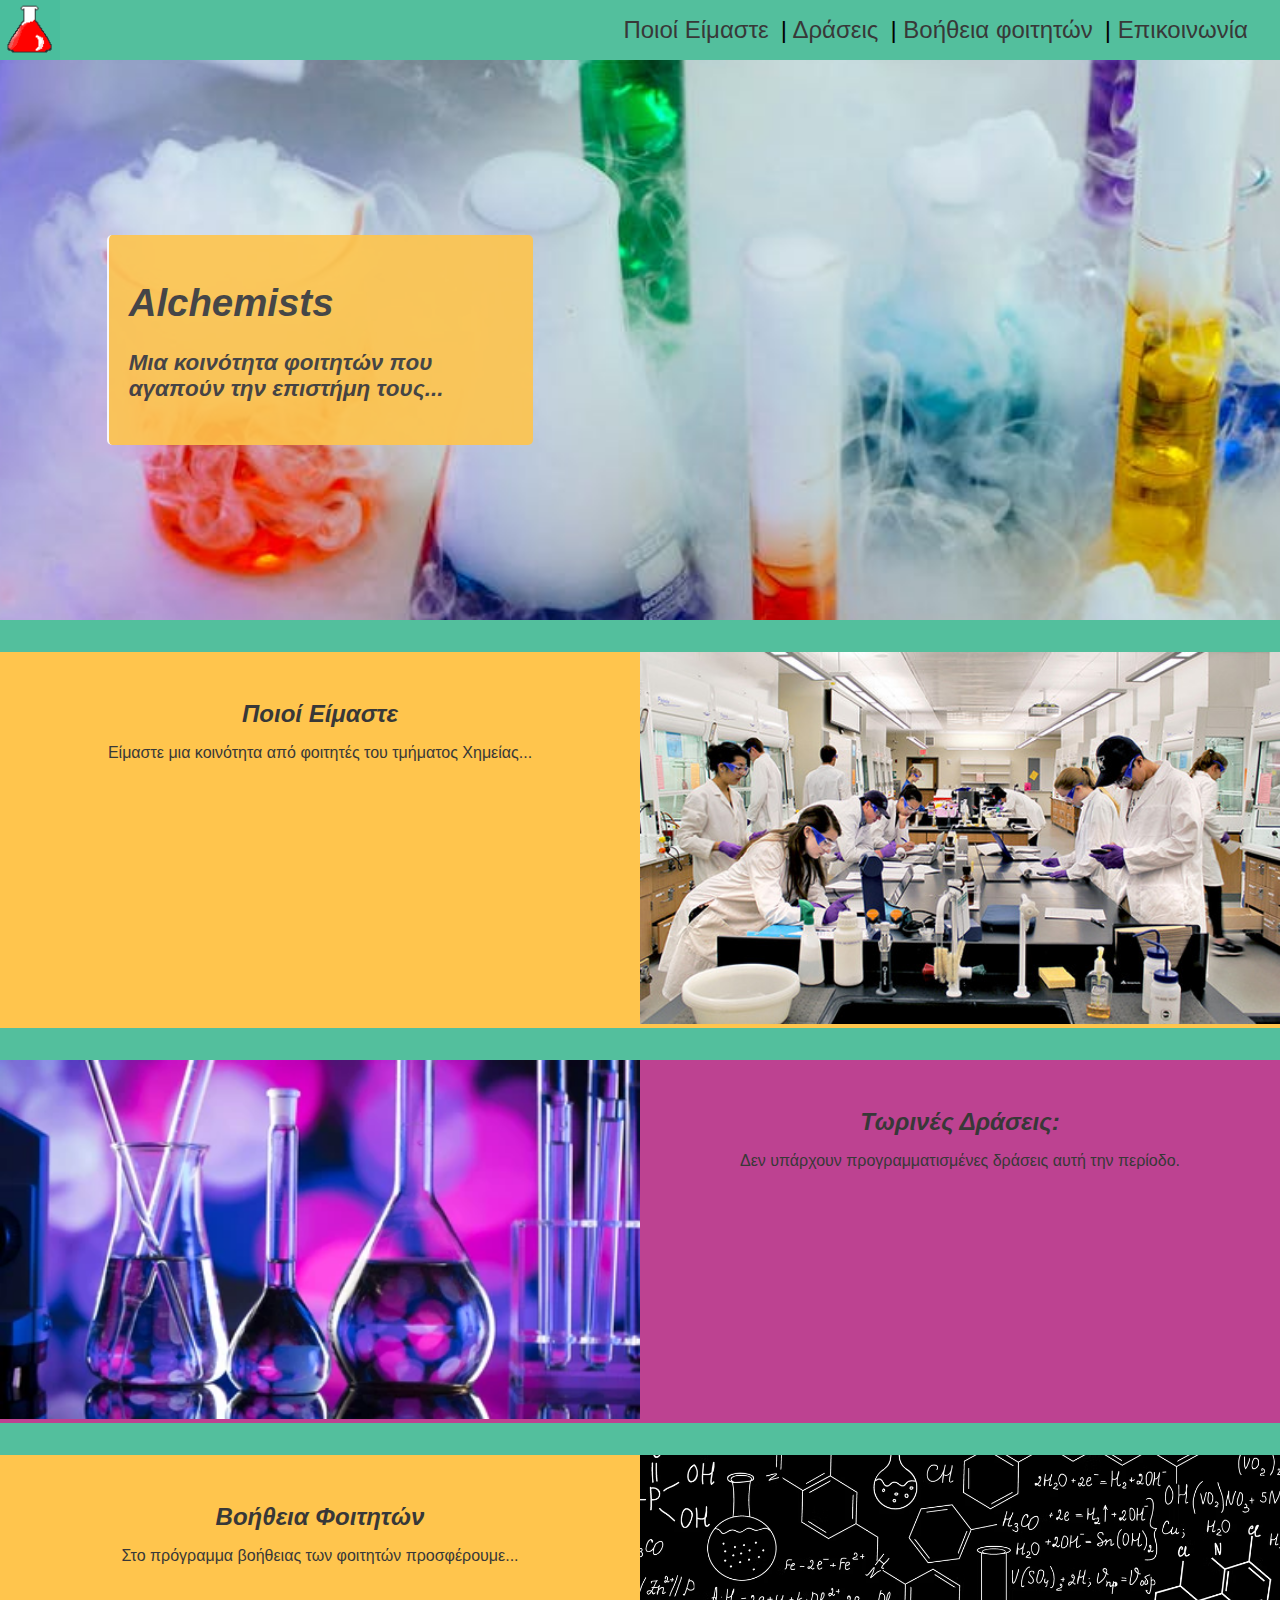
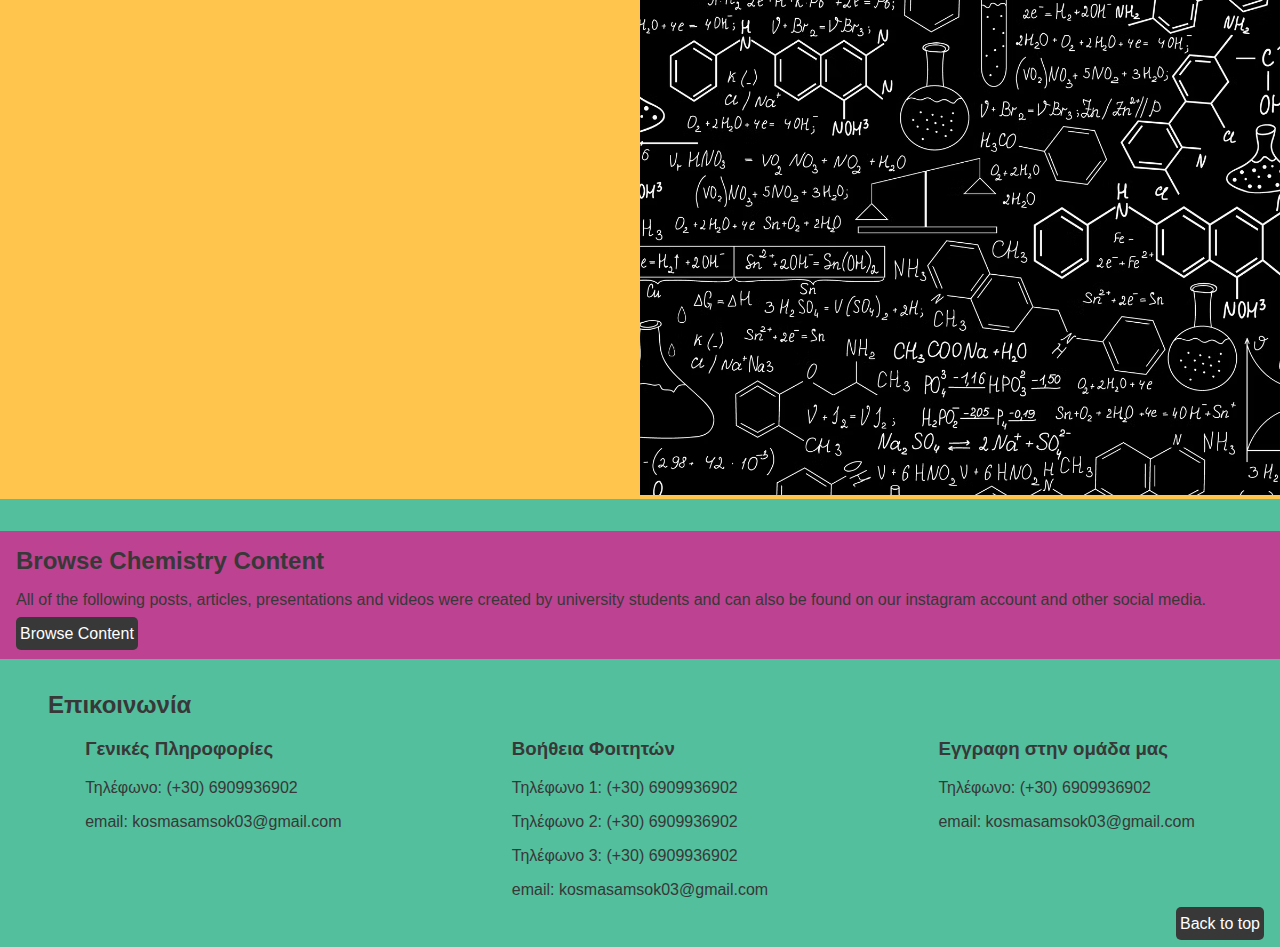
<file: index.html>
<!DOCTYPE html>
<html lang="en">
<head>
    <meta charset="UTF-8">
    <meta http-equiv="X-UA-Compatible" content="IE=edge">
    <meta name="viewport" content="width=device-width, initial-scale=1.0">
    <title>Alchemists</title>
    <link rel="stylesheet" type="text/css" href="./Resources/Css/styles.css" />
    <link rel="icon" type="image/x-icon" href="./Resources/favicon/favicon.ico">
</head>
<body>
    <header>
      <img class="logo" onclick="location.assign('https://www.instagram.com/__alchemists_/')" src="./Resources/Img/chemistryLogo.png"/>
        <nav class="mainNav">
          <ul>
            <li>
              <a href="#whoWeAre">Ποιοί Είμαστε</a>
            </li>
            <li>
              <a href="#actions">Δράσεις</a>
            </li>
            <li>
              <a href="#help">Βοήθεια φοιτητών</a>
            </li>
            <li>
              <a href="#contact">Επικοινωνία</a>
            </li>
          </ul>
          <section class="p-menu1">
            <nav id="navbar" class="navigation" role="navigation">
              <input id="toggle1" type="checkbox" />
              <label class="hamburger1" for="toggle1">
                <div class="top"></div>
                <div class="meat"></div>
                <div class="bottom"></div>
              </label>
            
              <nav class="menu1">
                <a class="link1" href="#whoWeAre">Ποιοί Είμαστε</a>
                <a class="link1" href="#actions">Δράσεις</a>
                <a class="link1" href="#help">Βοήθεια φοιτητών</a>
                <a class="link1" href="#contact">Επικοινωνία</a>
                <a class="link1" href="./Main/content.html">Browse</a>
              </nav>
          </nav>
          </section>
        </nav>
      </header>
      <div class="mainSection" id="intro">
      <div class="content" onclick="location.assign('https://www.instagram.com/__alchemists_/')">
        <div>
          <h1><em>Alchemists</em></h1>
          <h3><em>Μια κοινότητα φοιτητών που αγαπούν την επιστήμη τους...</em></h3>
        </div>
      </div>
      </div>
      <div class="divider">
      </div>
      <div id="whoWeAre">
        <div class="subjectBlock">
        <h2><em>Ποιοί Είμαστε</em></h2>
        <p>Είμαστε μια κοινότητα από φοιτητές του τμήματος Χημείας...</p>
        </div>
        <div class="subjectBlock subjectImg">
        <img src="./Resources/Img/LabPicture.jpg" class="blockImg"/>
      </div>
      </div>
      <div class="divider">
      </div>
      <div id="actions">
        <div class="subjectBlock subjectImg">
        <img src="./Resources/Img/chemistryLabBackgroundCropped.png" class="blockImg"/>
        </div>
        <div class="subjectBlock">
        <h2><em>Τωρινές Δράσεις:</em></h2>
        <p>Δεν υπάρχουν προγραμματισμένες δράσεις αυτή την περίοδο.</p>
      </div>
      </div>
      <div class="divider">
      </div>
      <div id="help">
        <div class="subjectBlock">
          <h2><em>Βοήθεια Φοιτητών</em></h2>
          <p>Στο πρόγραμμα βοήθειας των φοιτητών προσφέρουμε...</p>
          </div>
        <div class="subjectBlock subjectImg">
        <img src="./Resources/Img/WhiteBoard.avif" class="blockImg"/>
      </div>
      </div>
      <div class="divider">
      </div>
      <div id="ChemistryContent">
        <div>
          <h2>Browse Chemistry Content</h2>
        </div>
        <div>
          <p>All of the following posts, articles, presentations and videos were created 
            by university students and can also be found on our instagram account and other social media.</p>
        </div>
        <div class="browse">
          <a href="./Main/content.html">Browse Content</a>
        </div>
      </div>
      <div class="divider">
      </div>
      <div id="contact">
        <h2>Επικοινωνία</h2>
      <div class="contactCards">
      <div>
        <h3>Γενικές Πληροφορίες</h3>
        <p>Τηλέφωνο: (+30) 6909936902</p>
        <p>email: kosmasamsok03@gmail.com</p>
      </div>
      <div>
        <h3>Βοήθεια Φοιτητών</h3>
        <p>Τηλέφωνο 1: (+30) 6909936902</p>
        <p>Τηλέφωνο 2: (+30) 6909936902</p>
        <p>Τηλέφωνο 3: (+30) 6909936902</p>
        <p>email: kosmasamsok03@gmail.com</p>
      </div>
      <div>
        <h3>Εγγραφη στην ομάδα μας</h3>
        <p>Τηλέφωνο: (+30) 6909936902</p>
        <p>email: kosmasamsok03@gmail.com</p>
      </div>
    </div>
    <div class="buttonTop">
      <a href='#intro'> Back to top </a>
    </div>
      <div class="divider">
      </div>
    </div>
</body>
</html>
</file>
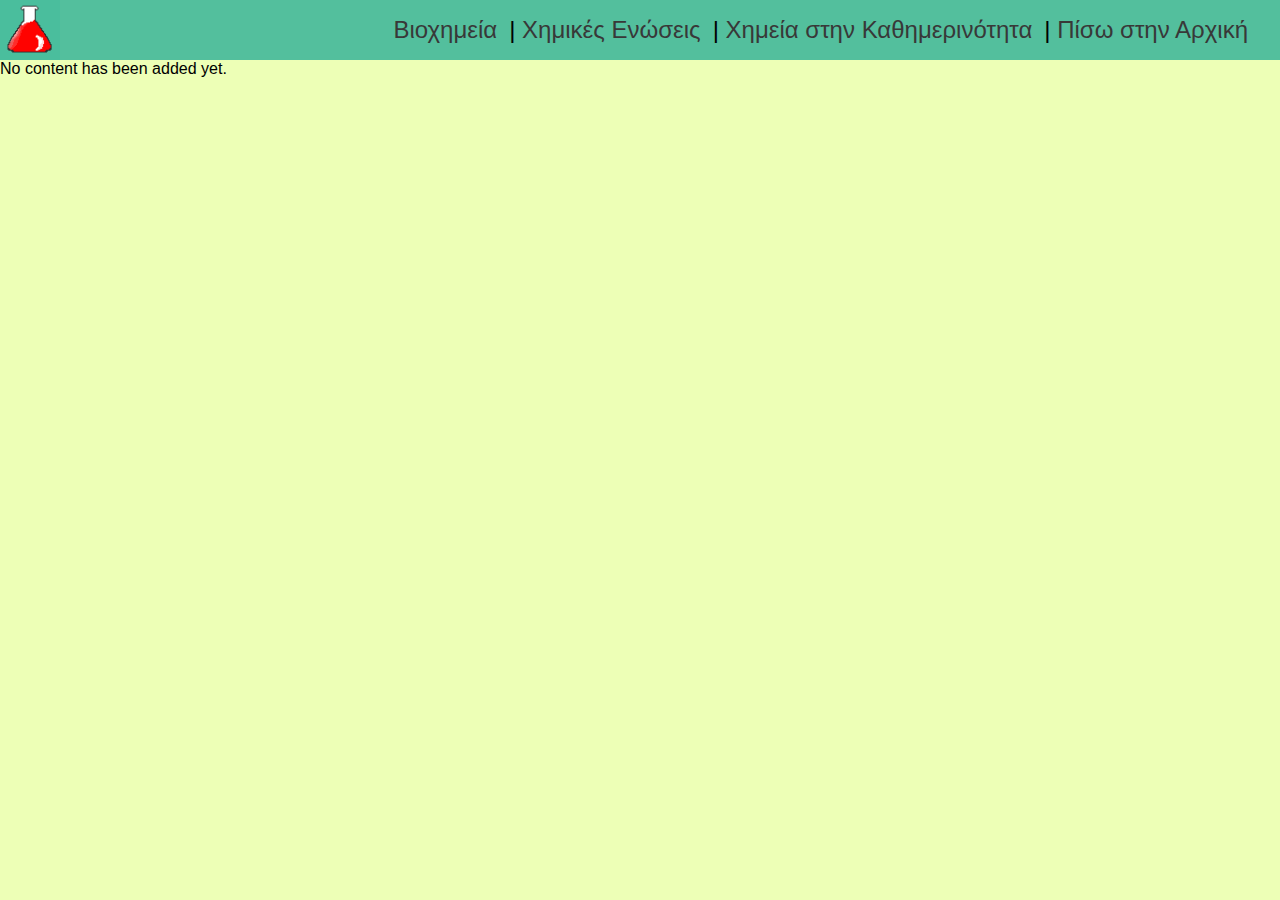
<file: Main/content.html>
<!DOCTYPE html>
<html lang="en">
<head>
    <meta charset="UTF-8">
    <meta http-equiv="X-UA-Compatible" content="IE=edge">
    <meta name="viewport" content="width=device-width, initial-scale=1.0">
    <title>Alchemists</title>
    <link rel="stylesheet" type="text/css" href="../Resources/Css/secontStyles.css" />
    <link rel="icon" type="image/x-icon" href="../Resources/favicon/favicon.ico">
</head>
<body>
    <header>
      <img class="logo" onclick="location.assign('https://www.instagram.com/__alchemists_/')" src="../Resources/Img/chemistryLogo.png"/>
        <nav class="mainNav">
          <ul>
            <li>
              <a href="#">Βιοχημεία</a>
            </li>
            <li>
              <a href="#">Χημικές Ενώσεις</a>
            </li>
            <li>
              <a href="#">Χημεία στην Καθημερινότητα</a>
            </li>
            <li>
              <a href="../index.html">Πίσω στην Αρχική</a>
            </li>
          </ul>
          <section class="p-menu1">
            <nav id="navbar" class="navigation" role="navigation">
              <input id="toggle1" type="checkbox" />
              <label class="hamburger1" for="toggle1">
                <div class="top"></div>
                <div class="meat"></div>
                <div class="bottom"></div>
              </label>
            
              <nav class="menu1">
                <a class="link1" href="#">Βιοχημεία</a>
                <a class="link1" href="#">Χημικές Ενώσεις</a>
                <a class="link1" href="#">Χημεία στην Καθημερινότητα</a>
                <a class="link1" href="../index.html">Πίσω στην Αρχική</a>
              </nav>
          </nav>
          </section>
        </nav>
      </header>
      <section class="contentCards">
        <p>No content has been added yet.</p>
      </section>
    </body>
    </html>
</file>
<file: Resources/Css/styles.css>
body {
    padding:0;
    margin:0;
    background-color: #FCF8E8;
    font-family:'Lucida Sans', 'Lucida Sans Regular', 'Lucida Grande', 'Lucida Sans Unicode', Geneva, Verdana, sans-serif;
    background-color: #DF78;
    width:100%;
}
h2{
    margin:0;
}
header{
    width:100%;
    background-color:#53BF9D;
    height:60px;
    position:fixed;
    display:flex;
    color:rgb(56, 56, 56);
    z-index: 2;
    flex-direction: row;
    justify-content: space-between;
    align-content:space-between;
    top:0;
    right:0;
    left:0;
}

header:hover{
    color:black;
    transition: color 0.5s;
}
/* Nav bar */
nav{
    margin:0px 20px 10px 0px;
}
nav ul{
    display:flex;
    flex-direction: row;
    list-style: none;
}

nav ul li{
    font-size: 1.5em;
    margin-right:0.5em;
}

nav ul li+li::before{
    content:"|";
}
nav a {
    color:rgb(56, 56, 56);
    text-decoration: none;
}
nav a:hover{
    color:white;
    transition: color 0.5s;
}
.p-menu1{
    z-index:3;
}

/* background with intro */
.mainSection{
    background-image: url("../Img/ChemistryFlasks.png");
    margin-top:60px;
    background-repeat: no-repeat;
    background-size: cover;
    width: 100%;
    height:35em;
    display:grid;
    grid-template-columns:repeat(12 , 1fr);
    grid-template-rows: repeat(5, 1fr);
  
}
.content{
    grid-column: 2 / span 4; 
    grid-row: 3 / span 1;
    font-size: 1.5vw;
    border-left: 2px double white;
    border-radius: 5px;
    background-color: #FFC54D;
    color:rgb(56,56,56);
    opacity:0.9;
    width:fit-content;
    padding:20px;
    display:flex;
    flex-direction:column;
    align-items: center;
    justify-content: space-between;
}
.content:hover{
    background-color: rgb(56,56,56);
    color:white;
    opacity:1;
    transition: background-color 0.5s, color 0.5s;
}

.divider{
    height:2em;
    background-color:#53BF9D;
    width:100%;
    margin:0;
}
/* main content */
#whoWeAre{
    color:rgb(56, 56, 56);
    background-color:#FFC54D ;
    display:flex;
    flex-direction:row;
    text-align:center;
}

.subjectBlock {
    display: inline-block;
    width:50%;
}
.subjectBlock h2 {
    margin: 2em 1em 0.5em 1em;
}

.subjectBlock img{
width:100%;
}
#actions{
    text-align:center;
    color:rgb(56,56,56);
    background-color:#BD4291;
    display:flex;
    flex-direction:row;
}
#help{
    color:rgb(56, 56, 56);
    background-color:#FFC54D;
    display:flex;
    flex-direction:row;
    text-align:center;
}

#ChemistryContent {
    background-color:#BD4291;
    color:rgb(56,56,56);
    padding:1em;
}
.browse a{
    color:white;
    font-size:1em;
    padding:0.5em 0.25em;
    border-radius:5px;
    background-color:rgb(56,56,56);
    text-decoration: none;
}
.browse a:hover {
    background-color:rgb(92, 46, 80);
    transition: background-color 0.5s;
}

#contact{ 
    background-color:#53BF9D;
    color: rgb(56, 56, 56);
    width:100%;
}

#contact h2 {
    margin-left:2em;
}

.contactCards{
    display:flex;
    flex-direction: row;
    justify-content: space-around;
    flex-wrap:wrap;
}
/* Button to the top */
.buttonTop{
    display:float;
    float:right;
    margin-right:1em;
}
.buttonTop a{
    border-radius: 5px;
    color:white;
    font-size:1em;
    padding:0.5em 0.25em;
    border-radius:5px;
    background-color:rgb(56,56,56);
    text-decoration: none;
}
.buttonTop a:hover {
    background-color:#20472f;
    transition: background-color 0.5s;
}
/* Burger dropdown */

.menu1 a {
    color: #fff;
    text-decoration: none;
  }
  
  .p-menu1{
     height: 100%;
  }
  
  
  
  
  /* Hamburger */
  .hamburger1 {
    height: 45px;
    margin: 10px 5px;
    display: -ms-grid;
    display: grid;
    grid-template-rows: repeat(3, 1fr);
    justify-items: right;
    z-index: 120;
  }
  
  .hamburger1 div {
    background-color: rgb(61, 61, 61);
    position: relative;
    width: 40px;
    height: 5px;
    margin-top: 7px;
    -webkit-transition: all 0.2s ease-in-out;
    transition: all 0.2s ease-in-out;
  }
  
  #toggle1 {
    display: none;
  }
  
  #toggle1:checked + .hamburger1 .top {
    -webkit-transform: rotate(-45deg);
            transform: rotate(-45deg);
    margin-top: 22.5px;
  }
  
  #toggle1:checked + .hamburger1 .meat {
    -webkit-transform: rotate(45deg);
            transform: rotate(45deg);
    margin-top: -5px;
  }
  
  #toggle1:checked + .hamburger1 .bottom {
    -webkit-transform: scale(0);
            transform: scale(0);
  }
  
  #toggle1:checked ~ .menu1 {
    height: 340px;
  }
  
  
  /* Menu */
  .menu1 {
    width: 100%;
    background-color: #53BF9D;
    margin: 0;
    display: -ms-grid;
    display: grid;
    grid-template-rows: 1fr repeat(4, 0.5fr);
    grid-row-gap: 25px;
    padding: 0;
    list-style: none;
    clear: both;
    width: auto;
    text-align: center;
    height: 0px;
    overflow: hidden;
    transition: height .4s ease;
    z-index: 120;
    -webkit-transition: all 0.3s ease;
    transition: all 0.3s ease;
    opacity:0.8;
    padding-right:5px;
    padding-left:5px;
  }
  
  .menu1 a:first-child {
    margin-top: 40px;
  }
  
  .menu1 a:last-child {
    margin-bottom: 40px;
  }
  
  .link1 {
    width: 100%;
    margin: 0;
    padding: 5px 0;
    font: 700 20px 'Oswald', sans-serif;
  }
  
  .link1:hover {
    background-color: #fff;
    color: rgb(61, 61, 61);
    -webkit-transition: all 0.3s ease;
    transition: all 0.3s ease;
  }
/* Media queries */
@media (min-width: 681px) {
    .p-menu1{
    display:none;
    }
}
@media (max-width: 880px) {
    nav ul li{
        font-size: 1.1em;
    }
    
    nav {
      margin-right:0;  
    }
    .contactCards{
        flex-direction: column;
        margin-left:4em;
    }
    .buttonTop {
        grid-column: 10 / span 2; 
    }
    .content{
        font-size: 0.8em;
        grid-column: 2 / span 6; 

    }
}
@media (max-width: 680px) {
    nav ul {
    display:none;
    }
    #contact h2 {
        margin-left:1em;
    }
    #contact{
        font-size:0.7em;
    }
    .blockImg {
        display:none;
    }
    #whoWeAre {
        display:block;
        background-image: url("../Img/LabPicture.jpg");
        background-repeat: no-repeat;
        background-size: cover;
    }
    #whoWeAre .subjectBlock {
        background-color:#FFC54D;
        margin:1em 0;
        border: 3px double white;
        border-radius: 5px;
        opacity:0.9;
    }
    #actions {
        display:block;
        background-image: url("../Img/chemistryLabBackgroundCropped.png");
        background-repeat: no-repeat;
        background-size: cover;
    }
    #actions .subjectBlock {
        background-color:#FFC54D;
        margin:1em 0;
        border: 3px double white;
        border-radius: 5px;
        opacity:0.9;
    }
    #help {
        display:block;
        background-image: url("../Img/WhiteBoard.avif");
        background-repeat: no-repeat;
        background-size: cover;
    }
    #help .subjectBlock {
        background-color:#FFC54D;
        margin:1em 0;
        border: 3px double white;
        border-radius: 5px;
        opacity:0.9;
    }
    .subjectImg {
        display: none;
    }
    .subjectBlock h2 {
        margin: 1em 0.5em 0.25em 0.5em;
    }
}
</file>
<file: Resources/Css/secontStyles.css>
body {
    padding:0;
    margin:0;
    background-color: #FCF8E8;
    font-family:'Lucida Sans', 'Lucida Sans Regular', 'Lucida Grande', 'Lucida Sans Unicode', Geneva, Verdana, sans-serif;
    background-color: #DF78;
    width:100%;
}
h2{
    margin:0;
}
header{
    width:100%;
    background-color:#53BF9D;
    height:60px;
    position:fixed;
    display:flex;
    color:rgb(56, 56, 56);
    z-index: 2;
    flex-direction: row;
    justify-content: space-between;
    align-content:space-between;
    top:0;
    right:0;
    left:0;
}

header:hover{
    color:black;
    transition: color 0.5s;
}
/* Nav bar */
nav{
    margin:0px 20px 10px 0px;
}
nav ul{
    display:flex;
    flex-direction: row;
    list-style: none;
}

nav ul li{
    font-size: 1.5em;
    margin-right:0.5em;
}

nav ul li+li::before{
    content:"|";
}
nav a {
    color:rgb(56, 56, 56);
    text-decoration: none;
}
nav a:hover{
    color:white;
    transition: color 0.5s;
}

.contentCards{
    margin-top:60px;
}
.p-menu1{
    z-index:3;
}
.menu1 a {
    color: #fff;
    text-decoration: none;
  }
  
  .p-menu1{
     height: 100%;
  }
  
  
  
  
  /* Hamburger */
  .hamburger1 {
    height: 45px;
    margin: 10px 5px;
    display: -ms-grid;
    display: grid;
    grid-template-rows: repeat(3, 1fr);
    justify-items: right;
    z-index: 120;
  }
  
  .hamburger1 div {
    background-color: rgb(61, 61, 61);
    position: relative;
    width: 40px;
    height: 5px;
    margin-top: 7px;
    -webkit-transition: all 0.2s ease-in-out;
    transition: all 0.2s ease-in-out;
  }
  
  #toggle1 {
    display: none;
  }
  
  #toggle1:checked + .hamburger1 .top {
    -webkit-transform: rotate(-45deg);
            transform: rotate(-45deg);
    margin-top: 22.5px;
  }
  
  #toggle1:checked + .hamburger1 .meat {
    -webkit-transform: rotate(45deg);
            transform: rotate(45deg);
    margin-top: -5px;
  }
  
  #toggle1:checked + .hamburger1 .bottom {
    -webkit-transform: scale(0);
            transform: scale(0);
  }
  
  #toggle1:checked ~ .menu1 {
    height: 340px;
  }
  
  
  /* Menu */
  .menu1 {
    width: 100%;
    background-color: #53BF9D;
    margin: 0;
    display: -ms-grid;
    display: grid;
    grid-template-rows: 1fr repeat(4, 0.5fr);
    grid-row-gap: 25px;
    padding: 0;
    list-style: none;
    clear: both;
    width: auto;
    text-align: center;
    height: 0px;
    overflow: hidden;
    transition: height .4s ease;
    z-index: 120;
    -webkit-transition: all 0.3s ease;
    transition: all 0.3s ease;
    opacity:0.8;
    padding-right:5px;
    padding-left:5px;
  }
  
  .menu1 a:first-child {
    margin-top: 40px;
  }
  
  .menu1 a:last-child {
    margin-bottom: 40px;
  }
  
  .link1 {
    width: 100%;
    margin: 0;
    padding: 10px 0;
    font: 700 20px 'Oswald', sans-serif;
  }
  
  .link1:hover {
    background-color: #fff;
    color: rgb(61, 61, 61);
    -webkit-transition: all 0.3s ease;
    transition: all 0.3s ease;
  }
  @media (min-width: 681px) {
    .p-menu1{
    display:none;
    }
}
@media (max-width: 880px) {
    nav ul li{
        font-size: 1.1em;
    }
    
    nav {
      margin-right:0;  
    }
}
@media (max-width: 680px) {
    nav ul {
    display:none;
    }
}
</file>
